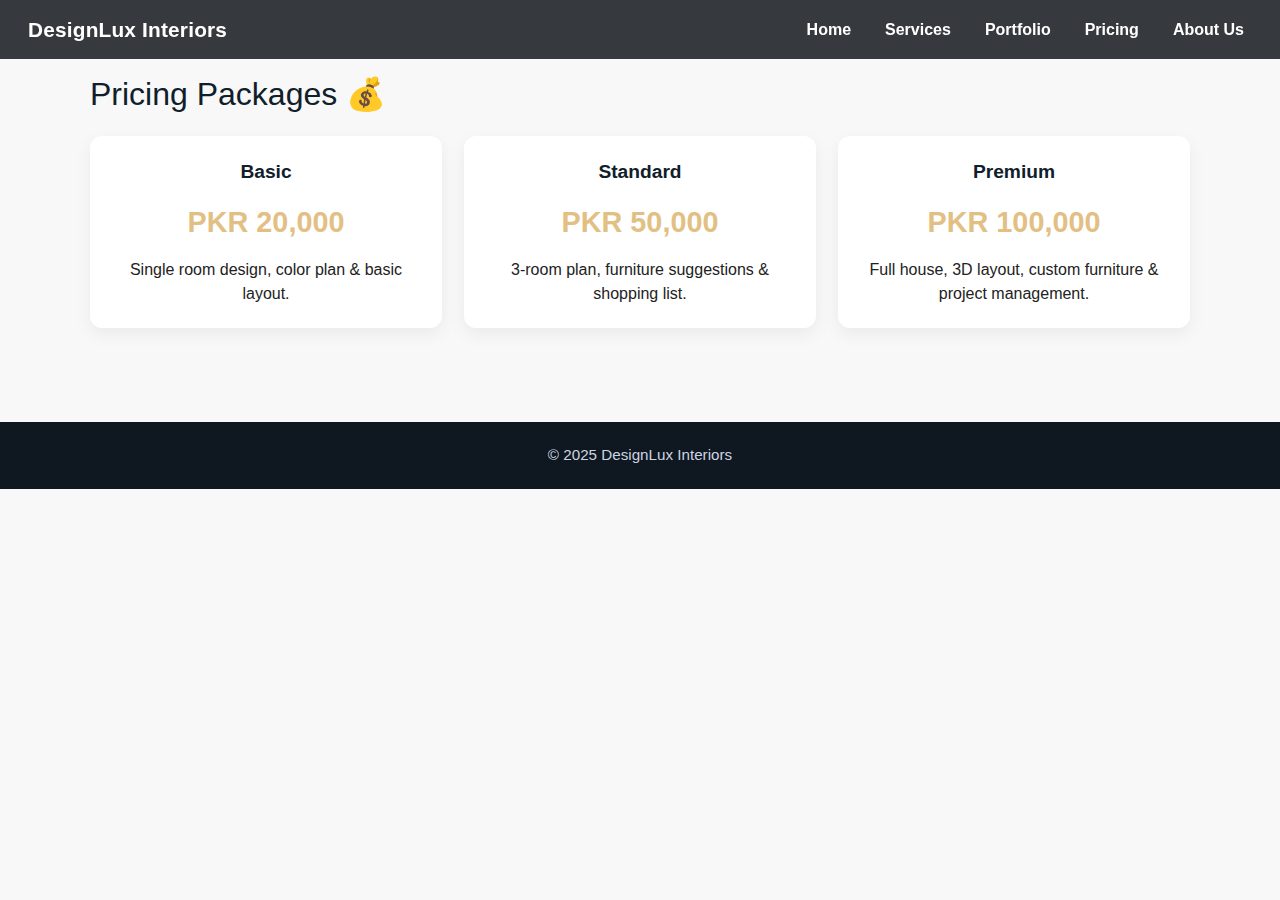
<file: pricing.html>
<!DOCTYPE html>
<html lang="en">
<head>
  <meta charset="utf-8" />
  <meta name="viewport" content="width=device-width,initial-scale=1" />
  <title>Pricing — DesignLux</title>
  <link rel="stylesheet" href="style.css" />
</head>
<body>
  <header class="navbar">
    <div class="logo">DesignLux Interiors</div>
    <nav>
      <button class="hamburger">☰</button>
      <ul class="nav-links">
        <li><a href="index.html">Home</a></li>
        <li><a href="services.html">Services</a></li>
        <li><a href="portfolio.html">Portfolio</a></li>
        <li><a href="pricing.html">Pricing</a></li>
        <li><a href="about.html">About Us</a></li>
      </ul>
    </nav>
  </header>

  <main>
    <section>
      <div class="container">
        <div class="section-title">Pricing Packages 💰</div>
        <div class="pricing-grid">
          <div class="pricing-card">
            <h3>Basic</h3>
            <div class="price">PKR 20,000</div>
            <p>Single room design, color plan & basic layout.</p>
          </div>
          <div class="pricing-card">
            <h3>Standard</h3>
            <div class="price">PKR 50,000</div>
            <p>3-room plan, furniture suggestions & shopping list.</p>
          </div>
          <div class="pricing-card">
            <h3>Premium</h3>
            <div class="price">PKR 100,000</div>
            <p>Full house, 3D layout, custom furniture & project management.</p>
          </div>
        </div>
      </div>
    </section>
  </main>

  <footer>
    <p>© 2025 DesignLux Interiors</p>
  </footer>
  <script src="script.js"></script>
</body>
</html>
</file>
<file: style.css>
/* Reset & base */
* { box-sizing: border-box; margin: 0; padding: 0; }
body { font-family: "Segoe UI", Tahoma, Verdana, Arial, sans-serif; color: #222; line-height: 1.5; background: #f8f8f8; }

/* NAVBAR */
.navbar {
  position: fixed; top: 0; left: 0; right: 0;
  background: rgba(20,24,28,0.85);
  color: white; padding: 14px 28px; z-index: 50; backdrop-filter: blur(4px);
  display: flex; align-items: center; justify-content: space-between;
}
.logo { font-weight: 800; font-size: 1.3rem; letter-spacing: 0.2px; }
.nav-links { display: flex; gap: 18px; list-style: none; }
.nav-links a { color: white; text-decoration: none; font-weight: 600; padding: 6px 8px; border-radius: 6px; }
.nav-links a:hover { background: rgba(255,255,255,0.06); }
.hamburger { display: none; background: none; border: 0; color: white; font-size: 1.5rem; cursor: pointer; }

/* HERO */
.hero {
  position: relative;
  width: 100%;
  height: 500px;
  background-image: url('image1.jpg');
  background-size: cover;
  background-position: center;
  display: flex;
  align-items: center;
  justify-content: center;
  color: white;
  text-align: center;
}
.hero .overlay {
  position: absolute;
  inset: 0;
  background: linear-gradient(180deg, rgba(0,0,0,0.35), rgba(0,0,0,0.5));
  z-index: 1;
}
.hero .hero-content { position: relative; z-index: 5; max-width: 1100px; }
.hero h1 { font-size: 3.2rem; margin-bottom: 18px; text-shadow: 2px 6px 18px rgba(0,0,0,0.5); }
.hero p { font-size: 1.15rem; margin-bottom: 18px; color: rgba(255,255,255,0.95); }
.hero .cta { background: #e2c084; color: #10202a; padding: 12px 22px; border-radius: 10px; font-weight: 700; cursor: pointer; border: none; }
.hero .sub-cta { margin-left: 12px; background: transparent; border: 1px solid rgba(255,255,255,0.3); color: white; padding: 10px 18px; border-radius: 10px; }

/* FLOATING LOGIN BUTTON */
.fab-login {
  position: fixed; right: 18px; top: 50%; transform: translateY(-50%); z-index: 60;
  background: #2c3e50; color: white; padding: 12px 14px; border-radius: 30px; box-shadow: 0 8px 20px rgba(0,0,0,0.2); cursor: pointer; border: none; font-weight: 700;
}
.fab-login:hover { transform: translateY(-50%) scale(1.03); }

/* MAIN SECTIONS */
section { padding: 70px 20px; }
.container { max-width: 1100px; margin: 0 auto; }

/* SECTION TITLE */
.section-title { font-size: 2rem; margin-bottom: 18px; color: #10202a; display: flex; align-items: center; gap: 10px; }

/* GRID CARDS */
.grid { display: grid; gap: 22px; }
/* Home section: 3 cards */
.cards-3 { grid-template-columns: repeat(auto-fit, minmax(260px, 1fr)); }
/* Services section: 6 cards */
.cards-6 { grid-template-columns: repeat(auto-fit, minmax(260px, 1fr)); }

/* CARD STYLES + HOVER ZOOM EFFECT */
.card {
  background: white;
  border-radius: 12px;
  overflow: hidden;
  box-shadow: 0 6px 20px rgba(16,32,42,0.06);
  transition: transform 0.3s, box-shadow 0.3s;
  cursor: pointer;
}
.card:hover {
  transform: translateY(-8px);
  box-shadow: 0 12px 24px rgba(16,32,42,0.15);
}
.card img {
  width: 100%;
  height: 200px;
  object-fit: cover;
  display: block;
  transition: transform 0.3s;
}
.card:hover img { transform: scale(1.05); }
.card-body { padding: 16px; }
.card h3 { font-size: 1.2rem; color: #122; margin-bottom: 8px; }
.card p { color: #444; font-size: 0.98rem; }

/* PORTFOLIO SPECIFIC */
.portfolio .grid.cards-3 { grid-template-columns: repeat(auto-fit, minmax(260px, 1fr)); margin-top: 20px; }

/* PRICING */
.pricing-grid { display: grid; gap: 22px; grid-template-columns: repeat(auto-fit, minmax(220px, 1fr)); }
.pricing-card { background: white; padding: 22px; border-radius: 12px; text-align: center; box-shadow: 0 6px 18px rgba(0,0,0,0.06); }
.pricing-card h3 { font-size: 1.2rem; color: #10202a; }
.price { font-size: 1.8rem; color: #e2c084; margin: 14px 0; font-weight: 800; }

/* CONTACT BOX */
.contact-box { background: white; padding: 18px; border-radius: 10px; box-shadow: 0 6px 18px rgba(0,0,0,0.06); }

/* FOOTER */
footer { background: #0f1720; color: #cbd5e1; padding: 22px 20px; text-align: center; font-size: 0.95rem; margin-top: 24px; }

/* COOKIE BANNER */
.cookie-banner {
  position: fixed; left: 20px; right: 20px; bottom: 18px; background: rgba(18,24,28,0.95); color: white; padding: 16px; border-radius: 10px; display: flex; align-items: center; justify-content: space-between; gap: 12px; z-index: 70;
}
.cookie-banner p { margin-right: 12px; }
.cookie-banner .btn { background: #e2c084; color: #062227; padding: 10px 14px; border-radius: 8px; border: none; font-weight: 700; cursor: pointer; }
.cookie-banner .btn.secondary { background: transparent; border: 1px solid rgba(255,255,255,0.12); color: white; }

/* MODALS (login) */
.modal-backdrop { position: fixed; inset: 0; background: rgba(4,6,8,0.5); display: flex; align-items: center; justify-content: center; z-index: 80; }
.modal { background: white; padding: 22px; border-radius: 12px; max-width: 420px; width: 94%; }
.modal h3 { margin-bottom: 12px; }
.modal form input { width: 100%; padding: 10px; margin-bottom: 10px; border-radius: 8px; border: 1px solid #ddd; }
.modal form button { background: #2c3e50; color: white; padding: 10px 12px; border-radius: 8px; border: none; cursor: pointer; }

/* RESPONSIVE */
@media (max-width: 900px) {
  .hero h1 { font-size: 2.2rem; }
  .nav-links { display: none; position: absolute; right: 18px; top: 62px; background: rgba(12,14,16,0.96); flex-direction: column; padding: 12px; border-radius: 8px; }
  .hamburger { display: block; }
  .container { padding: 0 18px; }
}

@media (max-width: 768px) {
  .hero { height: 350px; }
  .hero h1 { font-size: 1.8em; }
  .hero p { font-size: 1em; }

  /* Make cards responsive */
  .cards-6 { grid-template-columns: repeat(auto-fit, minmax(200px, 1fr)); }
  .cards-3 { grid-template-columns: repeat(auto-fit, minmax(220px, 1fr)); }
  .portfolio .cards-3 { grid-template-columns: repeat(auto-fit, minmax(220px, 1fr)); }
}
</file>
